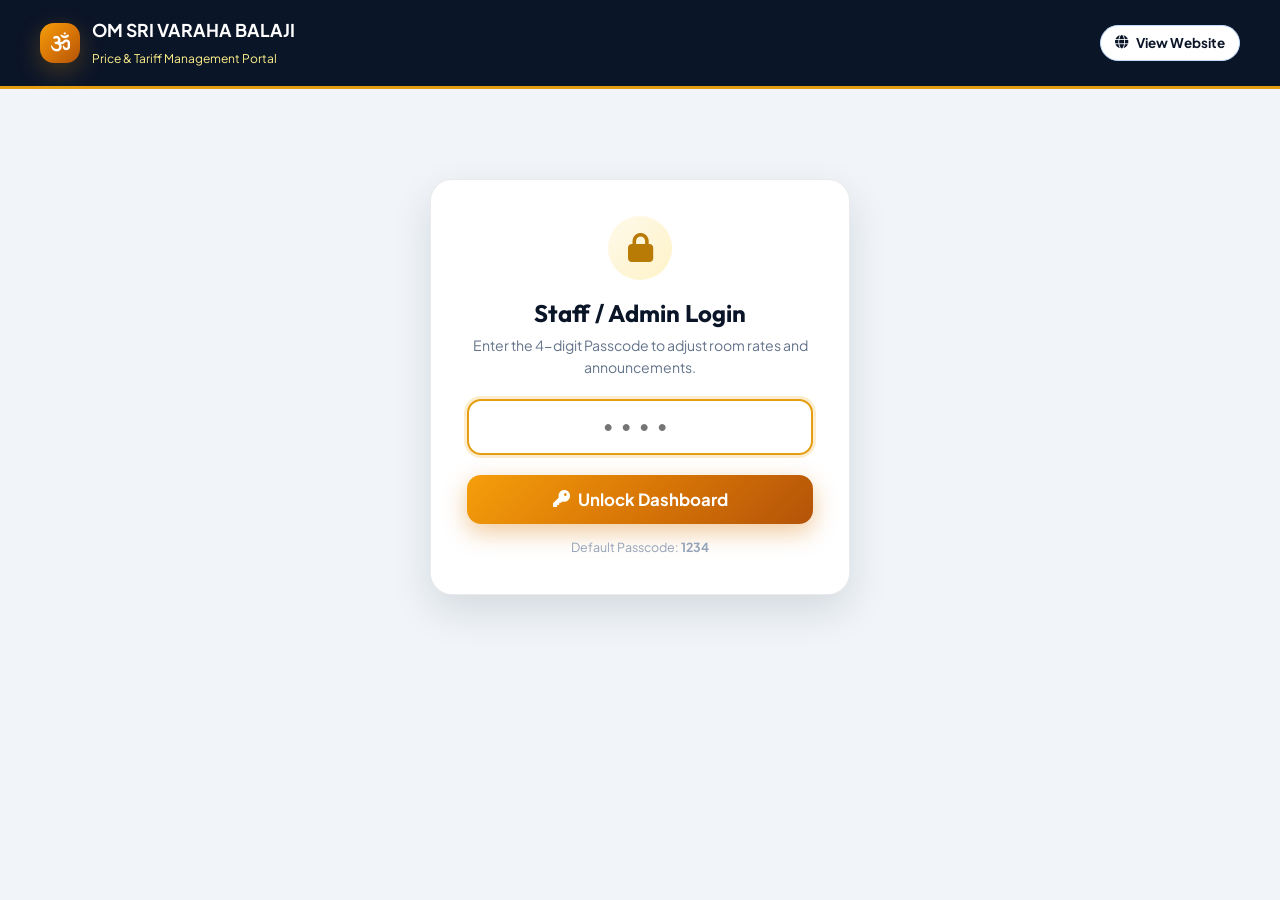
<file: login/index.html>
<!DOCTYPE html>
<html lang="en">
<head>
  <meta charset="UTF-8">
  <meta name="viewport" content="width=device-width, initial-scale=1.0">
  <title>Staff Login | Om Sri Varaha Balaji Dormitory</title>
  <link rel="preconnect" href="https://fonts.googleapis.com">
  <link rel="preconnect" href="https://fonts.gstatic.com" crossorigin>
  <link href="https://fonts.googleapis.com/css2?family=Outfit:wght@400;500;600;700;800&family=Plus+Jakarta+Sans:wght@400;500;600;700&display=swap" rel="stylesheet">
  <link rel="stylesheet" href="https://cdnjs.cloudflare.com/ajax/libs/font-awesome/6.5.1/css/all.min.css">
  <link rel="icon" type="image/svg+xml" href="../favicon.svg">
  <link rel="apple-touch-icon" href="../favicon.svg">
  <link rel="stylesheet" href="../styles.css">
  <style>
    /* Admin Specific Styling */
    .admin-body {
      background: #f1f5f9;
      min-height: 100vh;
      display: flex;
      flex-direction: column;
      padding-bottom: 30px;
    }

    .admin-header {
      background: var(--royal-navy);
      color: #ffffff;
      padding: 16px 0;
      border-bottom: 3px solid var(--primary-gold);
    }

    .admin-nav-container {
      display: flex;
      justify-content: space-between;
      align-items: center;
    }

    .admin-title-wrap {
      display: flex;
      align-items: center;
      gap: 12px;
    }

    .admin-badge {
      background: var(--accent-gold-gradient);
      color: #ffffff;
      padding: 4px 10px;
      border-radius: 6px;
      font-size: 0.75rem;
      font-weight: 800;
      letter-spacing: 0.05em;
    }

    .admin-container {
      max-width: 1100px;
      margin: 30px auto;
      padding: 0 20px;
      width: 100%;
      flex: 1;
    }

    /* Login Screen */
    .login-box-card {
      max-width: 420px;
      margin: 60px auto;
      background: #ffffff;
      border-radius: var(--radius-lg);
      padding: 36px;
      box-shadow: var(--shadow-lg);
      text-align: center;
      border: 1px solid rgba(0, 0, 0, 0.08);
    }

    .login-icon-circle {
      width: 64px;
      height: 64px;
      border-radius: 50%;
      background: var(--accent-gold-subtle);
      color: var(--primary-gold-dark);
      display: flex;
      align-items: center;
      justify-content: center;
      font-size: 1.8rem;
      margin: 0 auto 18px auto;
    }

    .pin-input {
      font-size: 1.5rem;
      letter-spacing: 0.4em;
      text-align: center;
      font-weight: 800;
      padding: 12px;
      border-radius: var(--radius-md);
      border: 2px solid #cbd5e1;
      width: 100%;
      margin: 20px 0;
      outline: none;
    }

    .pin-input:focus {
      border-color: var(--primary-gold);
      box-shadow: 0 0 0 3px rgba(245, 158, 11, 0.2);
    }

    /* Dashboard Main Grid */
    .dashboard-grid {
      display: grid;
      grid-template-columns: 1fr;
      gap: 24px;
    }

    .admin-card {
      background: #ffffff;
      border-radius: var(--radius-md);
      padding: 28px;
      border: 1px solid #e2e8f0;
      box-shadow: var(--shadow-sm);
    }

    .admin-card-header {
      display: flex;
      justify-content: space-between;
      align-items: center;
      margin-bottom: 20px;
      padding-bottom: 12px;
      border-bottom: 1px solid #f1f5f9;
    }

    .admin-card-title {
      font-size: 1.25rem;
      color: var(--royal-navy);
      display: flex;
      align-items: center;
      gap: 10px;
    }

    .pricing-edit-grid {
      display: grid;
      grid-template-columns: repeat(3, 1fr);
      gap: 20px;
      margin-bottom: 24px;
    }

    .price-edit-box {
      background: #f8fafc;
      border: 1.5px solid #e2e8f0;
      border-radius: var(--radius-md);
      padding: 20px;
      position: relative;
    }

    .price-edit-box.highlight {
      border-color: var(--primary-gold);
      background: #fffdf7;
    }

    .price-box-badge {
      position: absolute;
      top: -10px;
      right: 14px;
      background: var(--royal-navy);
      color: #fef08a;
      font-size: 0.72rem;
      padding: 2px 8px;
      border-radius: 4px;
      font-weight: 700;
    }

    .price-input-row {
      display: flex;
      align-items: center;
      gap: 8px;
      margin: 10px 0;
    }

    .currency-symbol {
      font-size: 1.3rem;
      font-weight: 800;
      color: var(--royal-navy);
    }

    .price-number-input {
      font-size: 1.25rem;
      font-weight: 800;
      color: var(--royal-navy);
      padding: 8px 12px;
      border: 1.5px solid #cbd5e1;
      border-radius: var(--radius-sm);
      width: 100%;
      background: #ffffff;
    }

    .unit-input {
      font-size: 0.85rem;
      padding: 6px 10px;
      border: 1px solid #cbd5e1;
      border-radius: var(--radius-sm);
      width: 100%;
      color: var(--text-muted);
      background: #ffffff;
      margin-bottom: 12px;
    }

    .toast-alert {
      position: fixed;
      bottom: 24px;
      right: 24px;
      background: #0f172a;
      color: #ffffff;
      padding: 14px 24px;
      border-radius: var(--radius-md);
      box-shadow: var(--shadow-lg);
      display: flex;
      align-items: center;
      gap: 12px;
      z-index: 9999;
      transform: translateY(100px);
      opacity: 0;
      transition: all 0.3s ease;
      border-left: 4px solid var(--whatsapp-green);
    }

    .toast-alert.show {
      transform: translateY(0);
      opacity: 1;
    }

    @media (max-width: 991px) {
      .pricing-edit-grid {
        grid-template-columns: 1fr;
      }
    }
  </style>
</head>
<body class="admin-body">

  <!-- Header -->
  <header class="admin-header">
    <div class="container admin-nav-container">
      <div class="admin-title-wrap">
        <div class="logo-icon" style="width:40px; height:40px; font-size:1.2rem;">
          <i class="fa-solid fa-om"></i>
        </div>
        <div>
          <strong style="color:#ffffff; font-size:1.1rem; display:block;">OM SRI VARAHA BALAJI</strong>
          <span style="color:#fef08a; font-size:0.75rem;">Price & Tariff Management Portal</span>
        </div>
      </div>

      <div style="display:flex; align-items:center; gap:12px;">
        <a href="../index.html" class="btn btn-call-sm" style="padding: 6px 14px; font-size: 0.84rem; background:#ffffff; color:var(--royal-navy);">
          <i class="fa-solid fa-globe"></i> View Website
        </a>
        <button id="logoutBtn" onclick="logoutAdmin()" class="btn btn-whatsapp-sm" style="padding: 6px 14px; font-size: 0.84rem; display:none; background:#fee2e2; color:#991b1b; border-color:#fca5a5;">
          <i class="fa-solid fa-right-from-bracket"></i> Logout
        </button>
      </div>
    </div>
  </header>

  <!-- Login Card (Hidden once logged in) -->
  <div id="loginScreen" class="admin-container">
    <div class="login-box-card">
      <div class="login-icon-circle">
        <i class="fa-solid fa-lock"></i>
      </div>
      <h2 style="color:var(--royal-navy); font-size:1.5rem; margin-bottom:6px;">Staff / Admin Login</h2>
      <p style="color:var(--text-muted); font-size:0.88rem;">Enter the 4-digit Passcode to adjust room rates and announcements.</p>
      
      <form onsubmit="handleLogin(event)">
        <input type="password" id="passcode" class="pin-input" placeholder="••••" maxlength="4" autofocus required>
        <button type="submit" class="btn btn-primary-call" style="width:100%; border-radius:var(--radius-md);">
          <i class="fa-solid fa-key"></i> Unlock Dashboard
        </button>
      </form>
      <p style="margin-top:14px; font-size:0.78rem; color:#94a3b8;">Default Passcode: <strong>1234</strong></p>
    </div>
  </div>

  <!-- Dashboard Main Panel -->
  <main id="dashboardScreen" class="admin-container" style="display: none;">
    <div class="dashboard-grid">

      <!-- Seasonal Banner / Special Announcement Editor -->
      <div class="admin-card">
        <div class="admin-card-header">
          <h3 class="admin-card-title">
            <i class="fa-solid fa-bullhorn" style="color:var(--primary-gold);"></i> Festive Notice / Top Alert Message
          </h3>
          <span class="admin-badge">LIVE ON HOMEPAGE</span>
        </div>
        <div class="form-group">
          <label for="inputSeasonal" style="font-size:0.88rem; font-weight:600; color:var(--royal-navy); margin-bottom:6px;">
            Announcement Banner (displayed in the Pricing Section of website):
          </label>
          <input type="text" id="inputSeasonal" class="form-control" style="color:var(--royal-navy); background:#f8fafc; border:1.5px solid #cbd5e1;" placeholder="e.g. Special festive/peak season rates may vary. Call 24x7 for instant confirmation.">
        </div>
      </div>

      <!-- Pricing Modifier Card -->
      <div class="admin-card">
        <div class="admin-card-header">
          <h3 class="admin-card-title">
            <i class="fa-solid fa-tags" style="color:var(--primary-gold);"></i> Tariff & Stay Rates Adjustment
          </h3>
          <span style="font-size:0.82rem; color:var(--text-muted);" id="dashboardLastUpdated"></span>
        </div>

        <div class="pricing-edit-grid">
          <!-- 1. Dormitory -->
          <div class="price-edit-box highlight">
            <span class="price-box-badge">Option 1</span>
            <h4 style="font-size:1.1rem; color:var(--royal-navy); margin-bottom:12px;">
              <i class="fa-solid fa-bed" style="color:var(--primary-gold);"></i> A/C Dormitory Bed
            </h4>

            <label style="font-size:0.8rem; font-weight:700; color:var(--royal-navy);">Transit / Hourly Rate:</label>
            <div class="price-input-row">
              <span class="currency-symbol">₹</span>
              <input type="text" id="dormTransitPrice" class="price-number-input" placeholder="299">
            </div>
            <input type="text" id="dormTransitUnit" class="unit-input" placeholder="per bed / up to 6 hrs">

            <label style="font-size:0.8rem; font-weight:700; color:var(--royal-navy);">Overnight / 24h Rate:</label>
            <div class="price-input-row">
              <span class="currency-symbol">₹</span>
              <input type="text" id="dormNightPrice" class="price-number-input" placeholder="499">
            </div>
            <input type="text" id="dormNightUnit" class="unit-input" placeholder="per bed / 24 hrs">
          </div>

          <!-- 2. Waiting Hall -->
          <div class="price-edit-box">
            <span class="price-box-badge">Option 2</span>
            <h4 style="font-size:1.1rem; color:var(--royal-navy); margin-bottom:12px;">
              <i class="fa-solid fa-couch" style="color:var(--call-blue);"></i> Waiting Hall & Fresh-up
            </h4>

            <label style="font-size:0.8rem; font-weight:700; color:var(--royal-navy);">Quick Fresh-up Rate:</label>
            <div class="price-input-row">
              <span class="currency-symbol">₹</span>
              <input type="text" id="waitTransitPrice" class="price-number-input" placeholder="149">
            </div>
            <input type="text" id="waitTransitUnit" class="unit-input" placeholder="per person / up to 3 hrs">

            <label style="font-size:0.8rem; font-weight:700; color:var(--royal-navy);">Extended Transit Rate:</label>
            <div class="price-input-row">
              <span class="currency-symbol">₹</span>
              <input type="text" id="waitNightPrice" class="price-number-input" placeholder="249">
            </div>
            <input type="text" id="waitNightUnit" class="unit-input" placeholder="per person / up to 6 hrs">
          </div>

          <!-- 3. Family Space -->
          <div class="price-edit-box highlight">
            <span class="price-box-badge">Option 3</span>
            <h4 style="font-size:1.1rem; color:var(--royal-navy); margin-bottom:12px;">
              <i class="fa-solid fa-house-chimney-user" style="color:#e11d48;"></i> Family Suite Space
            </h4>

            <label style="font-size:0.8rem; font-weight:700; color:var(--royal-navy);">Family Transit Rate:</label>
            <div class="price-input-row">
              <span class="currency-symbol">₹</span>
              <input type="text" id="famTransitPrice" class="price-number-input" placeholder="999">
            </div>
            <input type="text" id="famTransitUnit" class="unit-input" placeholder="family of 4 / up to 6 hrs">

            <label style="font-size:0.8rem; font-weight:700; color:var(--royal-navy);">Family 24h Stay Rate:</label>
            <div class="price-input-row">
              <span class="currency-symbol">₹</span>
              <input type="text" id="famNightPrice" class="price-number-input" placeholder="1,499">
            </div>
            <input type="text" id="famNightUnit" class="unit-input" placeholder="family of 4 / 24 hrs">
          </div>
        </div>

        <!-- Action Bar -->
        <div style="display:flex; justify-content:space-between; align-items:center; flex-wrap:wrap; gap:14px; padding-top:20px; border-top:1px solid #e2e8f0;">
          <div style="display:flex; gap:10px;">
            <button onclick="handleSavePrices()" class="btn btn-primary-call" style="padding:12px 28px; border-radius:var(--radius-md);">
              <i class="fa-solid fa-floppy-disk"></i> Save & Publish All Changes
            </button>
            <a href="../index.html#pricing" target="_blank" class="btn btn-whatsapp-sm" style="border-radius:var(--radius-md); padding:12px 20px;">
              <i class="fa-solid fa-arrow-up-right-from-square"></i> Preview On Website
            </a>
          </div>

          <button onclick="handleResetPrices()" class="btn" style="color:#64748b; font-size:0.88rem;">
            <i class="fa-solid fa-rotate-left"></i> Reset to Default Rates
          </button>
        </div>
      </div>

    </div>
  </main>

  <!-- Notification Toast -->
  <div id="toastAlert" class="toast-alert">
    <i class="fa-solid fa-circle-check" style="color:#22c55e; font-size:1.3rem;"></i>
    <div>
      <strong style="display:block; font-size:0.95rem;">Changes Published Successfully!</strong>
      <span style="font-size:0.8rem; color:#cbd5e1;">Website frontend is updated with latest prices.</span>
    </div>
  </div>

  <script src="../pricing-data.js"></script>
  <script>
    const ADMIN_PASSCODE = '1234';

    function handleLogin(e) {
      e.preventDefault();
      const code = document.getElementById('passcode').value;
      if (code === ADMIN_PASSCODE) {
        sessionStorage.setItem('balaji_admin_auth', 'true');
        showDashboard();
      } else {
        alert('Incorrect Passcode. Default passcode is 1234.');
        document.getElementById('passcode').value = '';
      }
    }

    function showDashboard() {
      document.getElementById('loginScreen').style.display = 'none';
      document.getElementById('dashboardScreen').style.display = 'block';
      document.getElementById('logoutBtn').style.display = 'inline-flex';
      loadPricesIntoForm();
    }

    function logoutAdmin() {
      sessionStorage.removeItem('balaji_admin_auth');
      window.location.reload();
    }

    function loadPricesIntoForm() {
      const data = getPricingData();

      document.getElementById('inputSeasonal').value = data.seasonalNotice || '';
      document.getElementById('dashboardLastUpdated').textContent = `Last Saved: ${data.lastUpdated || 'Initial'}`;

      // Dormitory
      document.getElementById('dormTransitPrice').value = data.dormitory.priceTransit;
      document.getElementById('dormTransitUnit').value = data.dormitory.unitTransit;
      document.getElementById('dormNightPrice').value = data.dormitory.priceOvernight;
      document.getElementById('dormNightUnit').value = data.dormitory.unitOvernight;

      // Waiting Hall
      document.getElementById('waitTransitPrice').value = data.waitingHall.priceTransit;
      document.getElementById('waitTransitUnit').value = data.waitingHall.unitTransit;
      document.getElementById('waitNightPrice').value = data.waitingHall.priceOvernight;
      document.getElementById('waitNightUnit').value = data.waitingHall.unitOvernight;

      // Family Space
      document.getElementById('famTransitPrice').value = data.familySpace.priceTransit;
      document.getElementById('famTransitUnit').value = data.familySpace.unitTransit;
      document.getElementById('famNightPrice').value = data.familySpace.priceOvernight;
      document.getElementById('famNightUnit').value = data.familySpace.unitOvernight;
    }

    function handleSavePrices() {
      const currentData = getPricingData();

      currentData.seasonalNotice = document.getElementById('inputSeasonal').value.trim();

      // Dormitory
      currentData.dormitory.priceTransit = document.getElementById('dormTransitPrice').value.trim();
      currentData.dormitory.unitTransit = document.getElementById('dormTransitUnit').value.trim();
      currentData.dormitory.priceOvernight = document.getElementById('dormNightPrice').value.trim();
      currentData.dormitory.unitOvernight = document.getElementById('dormNightUnit').value.trim();

      // Waiting Hall
      currentData.waitingHall.priceTransit = document.getElementById('waitTransitPrice').value.trim();
      currentData.waitingHall.unitTransit = document.getElementById('waitTransitUnit').value.trim();
      currentData.waitingHall.priceOvernight = document.getElementById('waitNightPrice').value.trim();
      currentData.waitingHall.unitOvernight = document.getElementById('waitNightUnit').value.trim();

      // Family Space
      currentData.familySpace.priceTransit = document.getElementById('famTransitPrice').value.trim();
      currentData.familySpace.unitTransit = document.getElementById('famTransitUnit').value.trim();
      currentData.familySpace.priceOvernight = document.getElementById('famNightPrice').value.trim();
      currentData.familySpace.unitOvernight = document.getElementById('famNightUnit').value.trim();

      savePricingData(currentData);

      // Show Toast Notification
      const toast = document.getElementById('toastAlert');
      toast.classList.add('show');
      setTimeout(() => toast.classList.remove('show'), 3500);

      loadPricesIntoForm();
    }

    function handleResetPrices() {
      if (confirm('Are you sure you want to restore default tariff pricing?')) {
        resetPricingData();
        loadPricesIntoForm();
        alert('Reset to default rates successfully.');
      }
    }

    // Auto-login if session exists
    document.addEventListener('DOMContentLoaded', () => {
      if (sessionStorage.getItem('balaji_admin_auth') === 'true') {
        showDashboard();
      }
    });
  </script>
</body>
</html>
</file>
<file: styles.css>
/* ==========================================================================
   OM SRI VARAHA BALAJI FAMILY A/C DORMITORY & WAITING HALL - STYLESHEET
   Spiritual Gold & Royal Blue Premium Pilgrimage Theme
   ========================================================================== */

:root {
  /* Color Palette */
  --primary-gold: #e59e12;
  --primary-gold-dark: #b87b05;
  --primary-gold-light: #fff5e0;
  --royal-navy: #0b1528;
  --royal-blue: #132746;
  --royal-blue-card: #19345d;
  --accent-gold-gradient: linear-gradient(135deg, #f59e0b 0%, #d97706 50%, #b45309 100%);
  --accent-gold-subtle: linear-gradient(135deg, #fff9eb 0%, #fef3c7 100%);
  --dark-gradient: linear-gradient(180deg, #09101f 0%, #0e1c34 100%);
  
  --bg-main: #fcfbf8;
  --bg-card: #ffffff;
  --bg-alt: #f5efe6;
  
  --text-dark: #1e293b;
  --text-muted: #64748b;
  --text-light: #f8fafc;
  --text-gold: #d97706;
  
  --whatsapp-green: #25d366;
  --whatsapp-hover: #1eb954;
  --call-blue: #0284c7;
  --call-blue-hover: #0369a1;
  
  --border-subtle: rgba(229, 158, 18, 0.2);
  --shadow-sm: 0 2px 8px rgba(0, 0, 0, 0.04);
  --shadow-md: 0 8px 24px rgba(11, 21, 40, 0.08);
  --shadow-lg: 0 16px 40px rgba(11, 21, 40, 0.12);
  --shadow-gold: 0 8px 24px rgba(245, 158, 11, 0.25);
  
  --radius-sm: 8px;
  --radius-md: 14px;
  --radius-lg: 22px;
  --radius-full: 9999px;
  
  --font-heading: 'Outfit', -apple-system, BlinkMacSystemFont, sans-serif;
  --font-body: 'Plus Jakarta Sans', -apple-system, BlinkMacSystemFont, sans-serif;
  --font-serif: 'Cinzel', Georgia, serif;
}

/* Base & Reset */
*, *::before, *::after {
  box-sizing: border-box;
  margin: 0;
  padding: 0;
}

html {
  scroll-behavior: smooth;
  font-size: 16px;
}

body {
  font-family: var(--font-body);
  background-color: var(--bg-main);
  color: var(--text-dark);
  line-height: 1.6;
  overflow-x: hidden;
  padding-bottom: 70px; /* Space for mobile sticky footer */
}

@media (min-width: 992px) {
  body {
    padding-bottom: 0;
  }
}

img {
  max-width: 100%;
  height: auto;
  display: block;
}

a {
  text-decoration: none;
  color: inherit;
  transition: all 0.25s ease;
}

button {
  font-family: inherit;
  cursor: pointer;
  border: none;
  outline: none;
  background: none;
  transition: all 0.25s ease;
}

/* Container */
.container {
  width: 100%;
  max-width: 1240px;
  margin: 0 auto;
  padding: 0 20px;
}

/* Typography & Headings */
h1, h2, h3, h4, h5, h6 {
  font-family: var(--font-heading);
  color: var(--royal-navy);
  font-weight: 700;
  line-height: 1.25;
}

.section-badge {
  display: inline-flex;
  align-items: center;
  gap: 8px;
  background: var(--primary-gold-light);
  color: var(--primary-gold-dark);
  border: 1px solid var(--border-subtle);
  padding: 6px 14px;
  border-radius: var(--radius-full);
  font-size: 0.85rem;
  font-weight: 700;
  text-transform: uppercase;
  letter-spacing: 0.05em;
  margin-bottom: 12px;
}

.section-title {
  font-size: 2.25rem;
  margin-bottom: 12px;
  color: var(--royal-navy);
}

.section-title span {
  background: var(--accent-gold-gradient);
  -webkit-background-clip: text;
  -webkit-text-fill-color: transparent;
}

.section-subtitle {
  font-size: 1.05rem;
  color: var(--text-muted);
  max-width: 680px;
  margin: 0 auto 40px auto;
}

.text-center {
  text-align: center;
}

/* Top Announcement Banner */
.top-banner {
  background: var(--royal-navy);
  color: #e2e8f0;
  font-size: 0.82rem;
  padding: 8px 0;
  border-bottom: 1px solid rgba(245, 158, 11, 0.3);
}

.top-banner-content {
  display: flex;
  justify-content: space-between;
  align-items: center;
  flex-wrap: wrap;
  gap: 10px;
}

.top-banner-left {
  display: flex;
  align-items: center;
  gap: 15px;
}

.top-badge-family {
  background: #dc2626;
  color: #ffffff;
  padding: 2px 8px;
  border-radius: 4px;
  font-size: 0.75rem;
  font-weight: 700;
  text-transform: uppercase;
  letter-spacing: 0.03em;
  display: inline-flex;
  align-items: center;
  gap: 4px;
}

.top-banner-phones {
  display: flex;
  align-items: center;
  gap: 12px;
  font-weight: 600;
}

.top-banner-phones a {
  color: #fef08a;
  display: inline-flex;
  align-items: center;
  gap: 5px;
}

.top-banner-phones a:hover {
  color: #ffffff;
  text-decoration: underline;
}

/* Header & Navbar */
.site-header {
  position: sticky;
  top: 0;
  z-index: 1000;
  background: rgba(255, 255, 255, 0.96);
  backdrop-filter: blur(12px);
  box-shadow: 0 4px 20px rgba(0, 0, 0, 0.05);
  border-bottom: 1px solid rgba(229, 158, 18, 0.15);
}

.navbar {
  display: flex;
  justify-content: space-between;
  align-items: center;
  padding: 14px 0;
}

.brand-logo {
  display: flex;
  align-items: center;
  gap: 12px;
}

.logo-icon {
  width: 48px;
  height: 48px;
  background: var(--accent-gold-gradient);
  border-radius: var(--radius-md);
  display: flex;
  align-items: center;
  justify-content: center;
  color: #ffffff;
  font-size: 1.5rem;
  box-shadow: var(--shadow-gold);
  flex-shrink: 0;
}

.brand-info {
  display: flex;
  flex-direction: column;
}

.brand-name {
  font-family: var(--font-serif);
  font-size: 1.15rem;
  font-weight: 700;
  color: var(--royal-navy);
  line-height: 1.15;
  letter-spacing: 0.02em;
}

.brand-tagline {
  font-size: 0.76rem;
  font-weight: 600;
  color: var(--primary-gold-dark);
  text-transform: uppercase;
  letter-spacing: 0.06em;
}

.nav-menu {
  display: flex;
  align-items: center;
  gap: 24px;
  list-style: none;
}

.nav-link {
  font-weight: 600;
  font-size: 0.92rem;
  color: var(--royal-navy);
  position: relative;
  padding: 6px 0;
}

.nav-link:hover, .nav-link.active {
  color: var(--primary-gold-dark);
}

.nav-link::after {
  content: '';
  position: absolute;
  bottom: 0;
  left: 0;
  width: 0%;
  height: 2px;
  background: var(--primary-gold);
  transition: width 0.25s ease;
}

.nav-link:hover::after, .nav-link.active::after {
  width: 100%;
}

.nav-actions {
  display: flex;
  align-items: center;
  gap: 12px;
}

.btn {
  display: inline-flex;
  align-items: center;
  justify-content: center;
  gap: 8px;
  padding: 10px 20px;
  border-radius: var(--radius-full);
  font-weight: 700;
  font-size: 0.92rem;
  transition: all 0.25s cubic-bezier(0.16, 1, 0.3, 1);
}

.btn-call-sm {
  background: #eff6ff;
  color: var(--call-blue);
  border: 1.5px solid #bfdbfe;
}

.btn-call-sm:hover {
  background: var(--call-blue);
  color: #ffffff;
  box-shadow: 0 4px 12px rgba(2, 132, 199, 0.3);
}

.btn-whatsapp-sm {
  background: #ecfdf5;
  color: #047857;
  border: 1.5px solid #a7f3d0;
}

.btn-whatsapp-sm:hover {
  background: var(--whatsapp-green);
  color: #ffffff;
  box-shadow: 0 4px 12px rgba(37, 211, 102, 0.3);
}

.mobile-toggle {
  display: none;
  font-size: 1.6rem;
  color: var(--royal-navy);
}

/* Hero Section */
.hero-section {
  position: relative;
  background: var(--dark-gradient);
  color: #ffffff;
  padding: 60px 0 80px 0;
  overflow: hidden;
}

.hero-pattern-bg {
  position: absolute;
  top: 0;
  left: 0;
  width: 100%;
  height: 100%;
  opacity: 0.06;
  background-image: radial-gradient(#f59e0b 1.5px, transparent 1.5px);
  background-size: 24px 24px;
  pointer-events: none;
}

.hero-grid {
  display: grid;
  grid-template-columns: 1.15fr 0.85fr;
  gap: 40px;
  align-items: center;
  position: relative;
  z-index: 2;
}

.hero-badge-container {
  display: flex;
  align-items: center;
  gap: 10px;
  flex-wrap: wrap;
  margin-bottom: 16px;
}

.pill-holy {
  background: rgba(245, 158, 11, 0.18);
  border: 1px solid rgba(245, 158, 11, 0.4);
  color: #fef08a;
  padding: 6px 14px;
  border-radius: var(--radius-full);
  font-size: 0.85rem;
  font-weight: 700;
  display: inline-flex;
  align-items: center;
  gap: 6px;
}

.pill-family-strict {
  background: rgba(220, 38, 38, 0.22);
  border: 1px solid #ef4444;
  color: #fca5a5;
  padding: 6px 14px;
  border-radius: var(--radius-full);
  font-size: 0.85rem;
  font-weight: 800;
  display: inline-flex;
  align-items: center;
  gap: 6px;
}

.hero-title {
  font-size: 2.85rem;
  line-height: 1.18;
  margin-bottom: 18px;
  color: #ffffff;
}

.hero-title span {
  background: var(--accent-gold-gradient);
  -webkit-background-clip: text;
  -webkit-text-fill-color: transparent;
  display: inline-block;
}

.hero-desc {
  font-size: 1.12rem;
  color: #cbd5e1;
  margin-bottom: 28px;
  line-height: 1.6;
}

.hero-ctas {
  display: flex;
  align-items: center;
  gap: 16px;
  flex-wrap: wrap;
  margin-bottom: 32px;
}

.btn-primary-call {
  background: var(--accent-gold-gradient);
  color: #ffffff;
  padding: 14px 28px;
  font-size: 1.05rem;
  box-shadow: 0 8px 25px rgba(217, 119, 6, 0.4);
}

.btn-primary-call:hover {
  transform: translateY(-2px);
  box-shadow: 0 12px 30px rgba(217, 119, 6, 0.55);
}

.btn-whatsapp-hero {
  background: var(--whatsapp-green);
  color: #ffffff;
  padding: 14px 26px;
  font-size: 1.05rem;
  box-shadow: 0 8px 25px rgba(37, 211, 102, 0.35);
}

.btn-whatsapp-hero:hover {
  background: var(--whatsapp-hover);
  transform: translateY(-2px);
  box-shadow: 0 12px 30px rgba(37, 211, 102, 0.5);
}

.hero-trust-bar {
  display: grid;
  grid-template-columns: repeat(3, 1fr);
  gap: 15px;
  padding-top: 20px;
  border-top: 1px solid rgba(255, 255, 255, 0.12);
}

.trust-item {
  display: flex;
  align-items: center;
  gap: 10px;
}

.trust-icon {
  width: 36px;
  height: 36px;
  border-radius: 8px;
  background: rgba(255, 255, 255, 0.08);
  display: flex;
  align-items: center;
  justify-content: center;
  color: #f59e0b;
  font-size: 1.1rem;
  flex-shrink: 0;
}

.trust-text strong {
  display: block;
  font-size: 0.95rem;
  color: #f8fafc;
}

.trust-text span {
  font-size: 0.78rem;
  color: #94a3b8;
}

/* Hero Right Visual Showcase Card */
.hero-visual-card {
  position: relative;
  border-radius: var(--radius-lg);
  padding: 8px;
  background: linear-gradient(135deg, rgba(245, 158, 11, 0.4), rgba(255, 255, 255, 0.08));
  box-shadow: 0 20px 50px rgba(0, 0, 0, 0.4);
}

.hero-main-img-wrap {
  position: relative;
  border-radius: calc(var(--radius-lg) - 4px);
  overflow: hidden;
}

.hero-main-img {
  width: 100%;
  height: 380px;
  object-fit: cover;
  transition: transform 0.6s ease;
}

.hero-visual-card:hover .hero-main-img {
  transform: scale(1.03);
}

.hero-float-badge {
  position: absolute;
  top: 16px;
  left: 16px;
  background: rgba(11, 21, 40, 0.88);
  backdrop-filter: blur(8px);
  color: #fef08a;
  border: 1px solid rgba(245, 158, 11, 0.5);
  padding: 8px 14px;
  border-radius: var(--radius-full);
  font-size: 0.82rem;
  font-weight: 700;
  display: flex;
  align-items: center;
  gap: 6px;
  box-shadow: var(--shadow-md);
}

.hero-rating-badge {
  position: absolute;
  bottom: 16px;
  right: 16px;
  background: #ffffff;
  color: var(--royal-navy);
  padding: 10px 16px;
  border-radius: var(--radius-md);
  display: flex;
  align-items: center;
  gap: 10px;
  box-shadow: 0 10px 30px rgba(0, 0, 0, 0.25);
}

.hero-rating-stars {
  color: #eab308;
  font-size: 0.9rem;
}

.hero-rating-val {
  font-weight: 800;
  font-size: 1.15rem;
  line-height: 1;
}

.hero-rating-count {
  font-size: 0.72rem;
  color: var(--text-muted);
}

/* Family Space Highlight Banner */
.family-policy-banner {
  background: linear-gradient(90deg, #fffbeb 0%, #fef3c7 100%);
  border-top: 2px solid #fde68a;
  border-bottom: 2px solid #fde68a;
  padding: 22px 0;
}

.policy-box {
  display: flex;
  align-items: center;
  justify-content: space-between;
  gap: 20px;
  flex-wrap: wrap;
}

.policy-content {
  display: flex;
  align-items: center;
  gap: 16px;
}

.policy-icon-circle {
  width: 54px;
  height: 54px;
  border-radius: 50%;
  background: var(--accent-gold-gradient);
  color: #ffffff;
  display: flex;
  align-items: center;
  justify-content: center;
  font-size: 1.6rem;
  flex-shrink: 0;
  box-shadow: var(--shadow-gold);
}

.policy-text h4 {
  font-size: 1.18rem;
  color: #92400e;
  margin-bottom: 4px;
}

.policy-text p {
  color: #78350f;
  font-size: 0.95rem;
  font-weight: 500;
}

.policy-cta-btn {
  background: var(--royal-navy);
  color: #ffffff;
  padding: 10px 22px;
  border-radius: var(--radius-full);
  font-weight: 700;
  font-size: 0.9rem;
  display: inline-flex;
  align-items: center;
  gap: 8px;
}

.policy-cta-btn:hover {
  background: var(--royal-blue-card);
  box-shadow: var(--shadow-md);
}

/* Quick Dial Direct Numbers Bar */
.quick-dial-section {
  background: var(--bg-card);
  padding: 30px 0;
  border-bottom: 1px solid rgba(0, 0, 0, 0.06);
}

.quick-dial-grid {
  display: grid;
  grid-template-columns: repeat(3, 1fr);
  gap: 20px;
}

.dial-card {
  background: var(--accent-gold-subtle);
  border: 1.5px solid rgba(229, 158, 18, 0.35);
  border-radius: var(--radius-md);
  padding: 18px 20px;
  display: flex;
  align-items: center;
  justify-content: space-between;
  gap: 15px;
  transition: all 0.25s ease;
}

.dial-card:hover {
  transform: translateY(-3px);
  box-shadow: var(--shadow-md);
  border-color: var(--primary-gold);
}

.dial-info {
  display: flex;
  flex-direction: column;
}

.dial-label {
  font-size: 0.78rem;
  text-transform: uppercase;
  font-weight: 700;
  color: var(--primary-gold-dark);
  letter-spacing: 0.05em;
}

.dial-number {
  font-size: 1.22rem;
  font-weight: 800;
  color: var(--royal-navy);
}

.dial-btn-circle {
  width: 44px;
  height: 44px;
  border-radius: 50%;
  background: var(--call-blue);
  color: #ffffff;
  display: flex;
  align-items: center;
  justify-content: center;
  font-size: 1.15rem;
  flex-shrink: 0;
  transition: all 0.25s ease;
}

.dial-card:hover .dial-btn-circle {
  background: var(--accent-gold-gradient);
  transform: scale(1.08);
}

/* Stay Options & Accommodation Details */
.section-stay-options {
  padding: 80px 0;
  background: var(--bg-main);
}

.stay-cards-grid {
  display: grid;
  grid-template-columns: repeat(3, 1fr);
  gap: 28px;
}

.stay-card {
  background: var(--bg-card);
  border-radius: var(--radius-lg);
  overflow: hidden;
  border: 1px solid rgba(0, 0, 0, 0.08);
  box-shadow: var(--shadow-sm);
  transition: all 0.35s ease;
  display: flex;
  flex-direction: column;
}

.stay-card:hover {
  transform: translateY(-6px);
  box-shadow: var(--shadow-lg);
  border-color: var(--border-subtle);
}

.stay-card-img-wrap {
  position: relative;
  height: 220px;
  overflow: hidden;
}

.stay-card-img {
  width: 100%;
  height: 100%;
  object-fit: cover;
  transition: transform 0.5s ease;
}

.stay-card:hover .stay-card-img {
  transform: scale(1.06);
}

.stay-type-badge {
  position: absolute;
  top: 14px;
  left: 14px;
  background: var(--royal-navy);
  color: #fef08a;
  padding: 5px 12px;
  border-radius: var(--radius-full);
  font-size: 0.78rem;
  font-weight: 700;
}

.stay-card-body {
  padding: 24px;
  flex: 1;
  display: flex;
  flex-direction: column;
}

.stay-card-title {
  font-size: 1.35rem;
  margin-bottom: 8px;
  color: var(--royal-navy);
}

.stay-card-desc {
  font-size: 0.92rem;
  color: var(--text-muted);
  margin-bottom: 18px;
}

.stay-features-list {
  list-style: none;
  margin-bottom: 24px;
  flex: 1;
}

.stay-features-list li {
  display: flex;
  align-items: center;
  gap: 10px;
  font-size: 0.88rem;
  color: var(--text-dark);
  margin-bottom: 8px;
}

.stay-features-list li i {
  color: #16a34a;
  font-size: 0.9rem;
}

.stay-card-actions {
  display: grid;
  grid-template-columns: 1fr 1fr;
  gap: 10px;
  padding-top: 18px;
  border-top: 1px solid #f1f5f9;
}

.btn-card-call {
  background: #f0fdf4;
  color: #15803d;
  border: 1px solid #bbf7d0;
  padding: 10px;
  font-size: 0.88rem;
  border-radius: var(--radius-md);
  font-weight: 700;
}

.btn-card-call:hover {
  background: #15803d;
  color: #ffffff;
}

.btn-card-wa {
  background: #eff6ff;
  color: var(--call-blue);
  border: 1px solid #bfdbfe;
  padding: 10px;
  font-size: 0.88rem;
  border-radius: var(--radius-md);
  font-weight: 700;
}

.btn-card-wa:hover {
  background: var(--call-blue);
  color: #ffffff;
}

/* Key Amenities Section */
.section-amenities {
  padding: 80px 0;
  background: var(--royal-navy);
  color: #ffffff;
  position: relative;
}

.section-amenities .section-title {
  color: #ffffff;
}

.section-amenities .section-subtitle {
  color: #94a3b8;
}

.amenities-grid {
  display: grid;
  grid-template-columns: repeat(4, 1fr);
  gap: 22px;
}

.amenity-card {
  background: var(--royal-blue-card);
  border: 1px solid rgba(245, 158, 11, 0.15);
  border-radius: var(--radius-md);
  padding: 24px 20px;
  text-align: left;
  transition: all 0.3s ease;
}

.amenity-card:hover {
  transform: translateY(-4px);
  border-color: var(--primary-gold);
  background: #204174;
}

.amenity-icon-wrap {
  width: 48px;
  height: 48px;
  border-radius: 12px;
  background: rgba(245, 158, 11, 0.15);
  color: #f59e0b;
  display: flex;
  align-items: center;
  justify-content: center;
  font-size: 1.4rem;
  margin-bottom: 16px;
}

.amenity-card h4 {
  font-size: 1.1rem;
  color: #f8fafc;
  margin-bottom: 6px;
}

.amenity-card p {
  font-size: 0.84rem;
  color: #cbd5e1;
  line-height: 1.5;
}

/* Photo Gallery & Showcase */
.section-gallery {
  padding: 80px 0;
  background: var(--bg-alt);
}

.gallery-filters {
  display: flex;
  justify-content: center;
  gap: 10px;
  flex-wrap: wrap;
  margin-bottom: 34px;
}

.filter-btn {
  padding: 8px 20px;
  border-radius: var(--radius-full);
  background: #ffffff;
  color: var(--text-dark);
  font-weight: 600;
  font-size: 0.9rem;
  border: 1px solid rgba(0, 0, 0, 0.08);
}

.filter-btn.active, .filter-btn:hover {
  background: var(--accent-gold-gradient);
  color: #ffffff;
  border-color: transparent;
  box-shadow: var(--shadow-gold);
}

.gallery-grid {
  display: grid;
  grid-template-columns: repeat(4, 1fr);
  gap: 20px;
}

.gallery-item {
  position: relative;
  border-radius: var(--radius-md);
  overflow: hidden;
  height: 250px;
  box-shadow: var(--shadow-sm);
  cursor: pointer;
}

.gallery-item img {
  width: 100%;
  height: 100%;
  object-fit: cover;
  transition: transform 0.5s ease;
}

.gallery-item:hover img {
  transform: scale(1.08);
}

.gallery-overlay {
  position: absolute;
  inset: 0;
  background: linear-gradient(180deg, transparent 40%, rgba(11, 21, 40, 0.85) 100%);
  display: flex;
  flex-direction: column;
  justify-content: flex-end;
  padding: 16px;
  color: #ffffff;
  opacity: 0.9;
  transition: opacity 0.3s ease;
}

.gallery-overlay h5 {
  font-size: 1rem;
  color: #ffffff;
  margin-bottom: 2px;
}

.gallery-overlay span {
  font-size: 0.78rem;
  color: #fef08a;
}

/* Lightbox Modal */
.lightbox-modal {
  position: fixed;
  inset: 0;
  background: rgba(0, 0, 0, 0.92);
  z-index: 2000;
  display: none;
  align-items: center;
  justify-content: center;
  padding: 20px;
}

.lightbox-modal.active {
  display: flex;
}

.lightbox-content {
  position: relative;
  max-width: 900px;
  width: 100%;
}

.lightbox-content img {
  width: 100%;
  max-height: 80vh;
  object-fit: contain;
  border-radius: var(--radius-md);
}

.lightbox-close {
  position: absolute;
  top: -40px;
  right: 0;
  color: #ffffff;
  font-size: 2rem;
  cursor: pointer;
}

.lightbox-caption {
  color: #ffffff;
  text-align: center;
  margin-top: 12px;
  font-size: 1.1rem;
  font-weight: 600;
}

/* Location & Landmark Distances Section */
.section-location {
  padding: 80px 0;
  background: var(--bg-main);
}

.location-grid {
  display: grid;
  grid-template-columns: 1.05fr 0.95fr;
  gap: 36px;
  align-items: center;
}

.location-info-card {
  background: var(--bg-card);
  border-radius: var(--radius-lg);
  padding: 36px;
  border: 1px solid rgba(0, 0, 0, 0.08);
  box-shadow: var(--shadow-md);
}

.address-highlight {
  display: flex;
  align-items: flex-start;
  gap: 16px;
  margin-bottom: 24px;
}

.address-icon {
  width: 48px;
  height: 48px;
  border-radius: var(--radius-md);
  background: #fef3c7;
  color: #d97706;
  display: flex;
  align-items: center;
  justify-content: center;
  font-size: 1.4rem;
  flex-shrink: 0;
}

.address-text h4 {
  font-size: 1.15rem;
  margin-bottom: 4px;
}

.address-text p {
  color: var(--text-muted);
  font-size: 0.95rem;
  line-height: 1.5;
}

.landmarks-list {
  display: grid;
  grid-template-columns: 1fr 1fr;
  gap: 14px;
  margin-bottom: 28px;
}

.landmark-item {
  background: #f8fafc;
  border: 1px solid #e2e8f0;
  border-radius: var(--radius-md);
  padding: 12px 14px;
  display: flex;
  align-items: center;
  gap: 10px;
}

.landmark-item i {
  color: var(--primary-gold-dark);
  font-size: 1.1rem;
}

.landmark-item strong {
  font-size: 0.88rem;
  display: block;
  color: var(--royal-navy);
}

.landmark-item span {
  font-size: 0.78rem;
  color: #16a34a;
  font-weight: 700;
}

.map-embed-container {
  height: 420px;
  border-radius: var(--radius-lg);
  overflow: hidden;
  box-shadow: var(--shadow-md);
  border: 2px solid rgba(229, 158, 18, 0.3);
}

.map-embed-container iframe {
  width: 100%;
  height: 100%;
  border: 0;
}

/* WhatsApp Instant Enquiry Generator */
.section-enquiry-box {
  padding: 70px 0;
  background: linear-gradient(135deg, #09101f 0%, #172d54 100%);
  color: #ffffff;
  position: relative;
}

.enquiry-card-wrapper {
  max-width: 860px;
  margin: 0 auto;
  background: rgba(255, 255, 255, 0.05);
  backdrop-filter: blur(16px);
  border: 1px solid rgba(245, 158, 11, 0.3);
  border-radius: var(--radius-lg);
  padding: 40px;
  box-shadow: 0 20px 50px rgba(0, 0, 0, 0.5);
}

.enquiry-card-wrapper .section-title {
  color: #ffffff;
  font-size: 1.9rem;
}

.enquiry-card-wrapper .section-subtitle {
  color: #cbd5e1;
  margin-bottom: 30px;
}

.enquiry-form-grid {
  display: grid;
  grid-template-columns: repeat(2, 1fr);
  gap: 18px;
  margin-bottom: 24px;
}

.form-group {
  display: flex;
  flex-direction: column;
  gap: 6px;
  text-align: left;
}

.form-group label {
  font-size: 0.85rem;
  font-weight: 600;
  color: #fef08a;
}

.form-control {
  background: rgba(255, 255, 255, 0.12);
  border: 1px solid rgba(255, 255, 255, 0.2);
  color: #ffffff;
  padding: 12px 16px;
  border-radius: var(--radius-md);
  font-size: 0.95rem;
  font-family: inherit;
  outline: none;
  transition: border-color 0.25s ease;
}

.form-control option {
  background: var(--royal-navy);
  color: #ffffff;
}

.form-control:focus {
  border-color: var(--primary-gold);
  background: rgba(255, 255, 255, 0.18);
}

.form-group-full {
  grid-column: 1 / -1;
}

.enquiry-cta-row {
  display: flex;
  align-items: center;
  justify-content: center;
  gap: 16px;
  flex-wrap: wrap;
  margin-top: 10px;
}

.btn-send-wa {
  background: var(--whatsapp-green);
  color: #ffffff;
  padding: 14px 32px;
  border-radius: var(--radius-full);
  font-size: 1.05rem;
  font-weight: 700;
  display: inline-flex;
  align-items: center;
  gap: 10px;
  box-shadow: 0 8px 24px rgba(37, 211, 102, 0.4);
}

.btn-send-wa:hover {
  background: var(--whatsapp-hover);
  transform: translateY(-2px);
}

/* Reviews & Testimonials Section */
.section-reviews {
  padding: 80px 0;
  background: var(--bg-card);
}

.google-review-badge-large {
  display: inline-flex;
  align-items: center;
  gap: 14px;
  background: #ffffff;
  border: 1.5px solid #e2e8f0;
  box-shadow: var(--shadow-sm);
  padding: 10px 22px;
  border-radius: var(--radius-full);
  margin-bottom: 30px;
}

.google-review-badge-large .g-icon {
  font-size: 1.4rem;
}

.reviews-grid {
  display: grid;
  grid-template-columns: repeat(3, 1fr);
  gap: 24px;
}

.review-card {
  background: #f8fafc;
  border: 1px solid #e2e8f0;
  border-radius: var(--radius-md);
  padding: 24px;
  text-align: left;
  display: flex;
  flex-direction: column;
  justify-content: space-between;
}

.review-stars {
  color: #f59e0b;
  margin-bottom: 12px;
  font-size: 0.95rem;
}

.review-text {
  font-size: 0.92rem;
  color: var(--text-dark);
  font-style: italic;
  margin-bottom: 18px;
  line-height: 1.6;
}

.review-author {
  display: flex;
  align-items: center;
  gap: 10px;
}

.author-avatar {
  width: 40px;
  height: 40px;
  border-radius: 50%;
  background: var(--accent-gold-gradient);
  color: #ffffff;
  display: flex;
  align-items: center;
  justify-content: center;
  font-weight: 700;
  font-size: 1rem;
}

.author-meta strong {
  display: block;
  font-size: 0.9rem;
  color: var(--royal-navy);
}

.author-meta span {
  font-size: 0.78rem;
  color: var(--text-muted);
}

/* FAQ Section */
.section-faq {
  padding: 80px 0;
  background: var(--bg-alt);
}

.faq-accordion {
  max-width: 800px;
  margin: 0 auto;
  display: flex;
  flex-direction: column;
  gap: 14px;
}

.faq-item {
  background: #ffffff;
  border-radius: var(--radius-md);
  border: 1px solid rgba(0, 0, 0, 0.08);
  overflow: hidden;
  box-shadow: var(--shadow-sm);
}

.faq-question {
  padding: 18px 22px;
  font-weight: 700;
  font-size: 1.02rem;
  color: var(--royal-navy);
  display: flex;
  justify-content: space-between;
  align-items: center;
  cursor: pointer;
  background: #ffffff;
  width: 100%;
  text-align: left;
}

.faq-question:hover {
  color: var(--primary-gold-dark);
}

.faq-icon {
  font-size: 1rem;
  transition: transform 0.3s ease;
  color: var(--primary-gold-dark);
}

.faq-item.active .faq-icon {
  transform: rotate(180deg);
}

.faq-answer {
  padding: 0 22px;
  max-height: 0;
  overflow: hidden;
  transition: all 0.3s ease;
  color: var(--text-muted);
  font-size: 0.94rem;
  line-height: 1.6;
}

.faq-item.active .faq-answer {
  padding: 0 22px 20px 22px;
  max-height: 250px;
}

/* Contact Details Footer Section */
.site-footer {
  background: var(--royal-navy);
  color: #cbd5e1;
  padding: 70px 0 30px 0;
  border-top: 3px solid var(--primary-gold);
}

.footer-grid {
  display: grid;
  grid-template-columns: 1.4fr 1fr 1.2fr;
  gap: 40px;
  margin-bottom: 50px;
}

.footer-brand h3 {
  font-family: var(--font-serif);
  color: #ffffff;
  font-size: 1.35rem;
  margin-bottom: 12px;
}

.footer-brand p {
  font-size: 0.9rem;
  line-height: 1.6;
  margin-bottom: 20px;
  color: #94a3b8;
}

.footer-links-title {
  color: #ffffff;
  font-size: 1.1rem;
  margin-bottom: 18px;
  position: relative;
  padding-bottom: 8px;
}

.footer-links-title::after {
  content: '';
  position: absolute;
  bottom: 0;
  left: 0;
  width: 30px;
  height: 2px;
  background: var(--primary-gold);
}

.footer-nav {
  list-style: none;
  display: flex;
  flex-direction: column;
  gap: 10px;
}

.footer-nav a {
  color: #cbd5e1;
  font-size: 0.9rem;
}

.footer-nav a:hover {
  color: #f59e0b;
  padding-left: 5px;
}

.footer-contact-list {
  display: flex;
  flex-direction: column;
  gap: 14px;
}

.footer-contact-item {
  display: flex;
  align-items: flex-start;
  gap: 12px;
}

.footer-contact-item i {
  color: #f59e0b;
  font-size: 1.1rem;
  margin-top: 3px;
}

.footer-contact-item a {
  color: #ffffff;
  font-weight: 600;
}

.footer-contact-item a:hover {
  color: #f59e0b;
  text-decoration: underline;
}

.footer-bottom {
  padding-top: 24px;
  border-top: 1px solid rgba(255, 255, 255, 0.1);
  display: flex;
  justify-content: space-between;
  align-items: center;
  flex-wrap: wrap;
  gap: 15px;
  font-size: 0.82rem;
  color: #94a3b8;
}

/* Call Dialog Modal (Showing all 3 numbers) */
.call-modal {
  position: fixed;
  inset: 0;
  background: rgba(0, 0, 0, 0.7);
  backdrop-filter: blur(4px);
  z-index: 3000;
  display: none;
  align-items: center;
  justify-content: center;
  padding: 20px;
}

.call-modal.active {
  display: flex;
}

.call-modal-card {
  background: #ffffff;
  border-radius: var(--radius-lg);
  padding: 30px;
  max-width: 440px;
  width: 100%;
  text-align: center;
  box-shadow: 0 20px 50px rgba(0, 0, 0, 0.3);
  position: relative;
  animation: modalPop 0.25s ease-out;
}

@keyframes modalPop {
  from {
    transform: scale(0.9);
    opacity: 0;
  }
  to {
    transform: scale(1);
    opacity: 1;
  }
}

.call-modal-close {
  position: absolute;
  top: 16px;
  right: 18px;
  font-size: 1.4rem;
  color: var(--text-muted);
  cursor: pointer;
}

.call-modal-icon {
  width: 60px;
  height: 60px;
  border-radius: 50%;
  background: #eff6ff;
  color: var(--call-blue);
  font-size: 1.8rem;
  display: flex;
  align-items: center;
  justify-content: center;
  margin: 0 auto 16px auto;
}

.call-numbers-list {
  display: flex;
  flex-direction: column;
  gap: 12px;
  margin: 20px 0;
}

.call-number-btn {
  display: flex;
  align-items: center;
  justify-content: space-between;
  background: #f8fafc;
  border: 1.5px solid #cbd5e1;
  padding: 14px 18px;
  border-radius: var(--radius-md);
  font-size: 1.1rem;
  font-weight: 700;
  color: var(--royal-navy);
}

.call-number-btn:hover {
  background: var(--call-blue);
  color: #ffffff;
  border-color: var(--call-blue);
}

/* Sticky Mobile Bottom Navigation */
.mobile-sticky-bar {
  display: none;
  position: fixed;
  bottom: 0;
  left: 0;
  right: 0;
  background: #ffffff;
  box-shadow: 0 -4px 20px rgba(0, 0, 0, 0.15);
  padding: 10px 14px;
  z-index: 999;
  border-top: 1px solid rgba(0, 0, 0, 0.08);
}

.sticky-buttons-grid {
  display: grid;
  grid-template-columns: 1fr 1fr;
  gap: 10px;
}

.sticky-btn-call {
  background: var(--call-blue);
  color: #ffffff;
  padding: 12px;
  border-radius: var(--radius-full);
  font-weight: 800;
  font-size: 0.95rem;
  display: flex;
  align-items: center;
  justify-content: center;
  gap: 8px;
  box-shadow: 0 4px 12px rgba(2, 132, 199, 0.35);
}

.sticky-btn-wa {
  background: var(--whatsapp-green);
  color: #ffffff;
  padding: 12px;
  border-radius: var(--radius-full);
  font-weight: 800;
  font-size: 0.95rem;
  display: flex;
  align-items: center;
  justify-content: center;
  gap: 8px;
  box-shadow: 0 4px 12px rgba(37, 211, 102, 0.35);
}

/* Floating Quick Buttons on Desktop */
.floating-side-actions {
  position: fixed;
  right: 24px;
  bottom: 30px;
  display: flex;
  flex-direction: column;
  gap: 12px;
  z-index: 800;
}

.float-action-btn {
  width: 56px;
  height: 56px;
  border-radius: 50%;
  display: flex;
  align-items: center;
  justify-content: center;
  font-size: 1.6rem;
  color: #ffffff;
  box-shadow: 0 8px 25px rgba(0, 0, 0, 0.25);
  transition: all 0.3s cubic-bezier(0.175, 0.885, 0.32, 1.275);
}

.float-action-btn:hover {
  transform: scale(1.12);
}

.float-call {
  background: var(--call-blue);
}

.float-wa {
  background: var(--whatsapp-green);
}

/* Tariff & Pricing Section */
.section-pricing {
  padding: 80px 0;
  background: var(--bg-card);
}

.pricing-notice-bar {
  background: #fffbeb;
  border: 1px solid #fde68a;
  color: #92400e;
  border-radius: var(--radius-md);
  padding: 14px 20px;
  display: flex;
  align-items: center;
  justify-content: center;
  gap: 12px;
  font-weight: 600;
  font-size: 0.92rem;
  max-width: 820px;
  margin: 0 auto 40px auto;
  box-shadow: var(--shadow-sm);
}

.pricing-notice-bar i {
  color: var(--primary-gold-dark);
  font-size: 1.1rem;
}

.pricing-cards-grid {
  display: grid;
  grid-template-columns: repeat(3, 1fr);
  gap: 28px;
  align-items: stretch;
}

.pricing-plan-card {
  background: #ffffff;
  border: 1.5px solid #e2e8f0;
  border-radius: var(--radius-lg);
  padding: 32px 24px;
  display: flex;
  flex-direction: column;
  box-shadow: var(--shadow-sm);
  position: relative;
  transition: all 0.35s ease;
}

.pricing-plan-card:hover {
  transform: translateY(-6px);
  box-shadow: var(--shadow-lg);
  border-color: var(--primary-gold);
}

.pricing-plan-card.featured-plan {
  border: 2px solid var(--primary-gold);
  background: linear-gradient(180deg, #ffffff 0%, #fffdfa 100%);
  box-shadow: 0 12px 35px rgba(245, 158, 11, 0.18);
}

.featured-ribbon {
  position: absolute;
  top: -14px;
  left: 50%;
  transform: translateX(-50%);
  background: var(--accent-gold-gradient);
  color: #ffffff;
  font-size: 0.75rem;
  font-weight: 800;
  padding: 4px 16px;
  border-radius: var(--radius-full);
  letter-spacing: 0.06em;
  box-shadow: 0 4px 12px rgba(217, 119, 6, 0.3);
}

.plan-header {
  margin-bottom: 20px;
}

.plan-tag {
  display: inline-block;
  background: #f1f5f9;
  color: #475569;
  font-size: 0.78rem;
  font-weight: 700;
  padding: 4px 10px;
  border-radius: var(--radius-full);
  margin-bottom: 10px;
}

.plan-name {
  font-size: 1.4rem;
  color: var(--royal-navy);
  margin-bottom: 6px;
}

.plan-desc {
  font-size: 0.86rem;
  color: var(--text-muted);
  line-height: 1.5;
}

.plan-rates-box {
  background: #f8fafc;
  border-radius: var(--radius-md);
  padding: 16px;
  margin-bottom: 24px;
  border: 1px solid #edf2f7;
}

.rate-row {
  display: flex;
  justify-content: space-between;
  align-items: center;
  padding: 8px 0;
}

.rate-row:not(:last-child) {
  border-bottom: 1px dashed #e2e8f0;
}

.rate-row.highlight-row {
  padding-top: 10px;
}

.rate-label {
  font-size: 0.84rem;
  font-weight: 600;
  color: var(--royal-navy);
}

.rate-val-wrap {
  text-align: right;
}

.rate-amount {
  font-size: 1.35rem;
  font-weight: 800;
  color: var(--royal-navy);
  display: block;
  line-height: 1;
}

.featured-plan .rate-amount {
  color: var(--primary-gold-dark);
}

.rate-unit {
  font-size: 0.74rem;
  color: var(--text-muted);
}

.plan-perks {
  list-style: none;
  margin-bottom: 28px;
  flex: 1;
}

.plan-perks li {
  display: flex;
  align-items: center;
  gap: 10px;
  font-size: 0.88rem;
  color: var(--text-dark);
  margin-bottom: 10px;
}

.plan-perks li i {
  color: #16a34a;
  font-size: 0.92rem;
}

.plan-cta {
  margin-top: auto;
}

/* Responsive Media Queries */
@media (max-width: 991px) {
  .pricing-cards-grid {
    grid-template-columns: 1fr;
    max-width: 480px;
    margin: 0 auto;
  }

  .hero-grid {
    grid-template-columns: 1fr;
    gap: 30px;
  }
  
  .hero-title {
    font-size: 2.2rem;
  }
  
  .stay-cards-grid {
    grid-template-columns: 1fr;
    max-width: 540px;
    margin: 0 auto;
  }
  
  .amenities-grid {
    grid-template-columns: repeat(2, 1fr);
  }
  
  .gallery-grid {
    grid-template-columns: repeat(2, 1fr);
  }
  
  .location-grid {
    grid-template-columns: 1fr;
  }
  
  .reviews-grid {
    grid-template-columns: 1fr;
  }
  
  .footer-grid {
    grid-template-columns: 1fr;
    gap: 30px;
  }
  
  .quick-dial-grid {
    grid-template-columns: 1fr;
  }
  
  .nav-menu {
    display: none;
    position: absolute;
    top: 100%;
    left: 0;
    right: 0;
    background: #ffffff;
    flex-direction: column;
    padding: 20px;
    box-shadow: 0 10px 20px rgba(0, 0, 0, 0.1);
    border-bottom: 2px solid var(--primary-gold);
  }
  
  .nav-menu.show {
    display: flex;
  }
  
  .mobile-toggle {
    display: block;
  }
  
  .nav-actions {
    display: none;
  }
  
  .mobile-sticky-bar {
    display: block;
  }
  
  .floating-side-actions {
    display: none;
  }
}

@media (max-width: 600px) {
  .hero-title {
    font-size: 1.85rem;
  }
  
  .hero-trust-bar {
    grid-template-columns: 1fr;
  }
  
  .enquiry-form-grid {
    grid-template-columns: 1fr;
  }
  
  .amenities-grid {
    grid-template-columns: 1fr;
  }
  
  .gallery-grid {
    grid-template-columns: 1fr;
  }
  
  .landmarks-list {
    grid-template-columns: 1fr;
  }
  
  .top-banner {
    display: none;
  }
}
</file>
